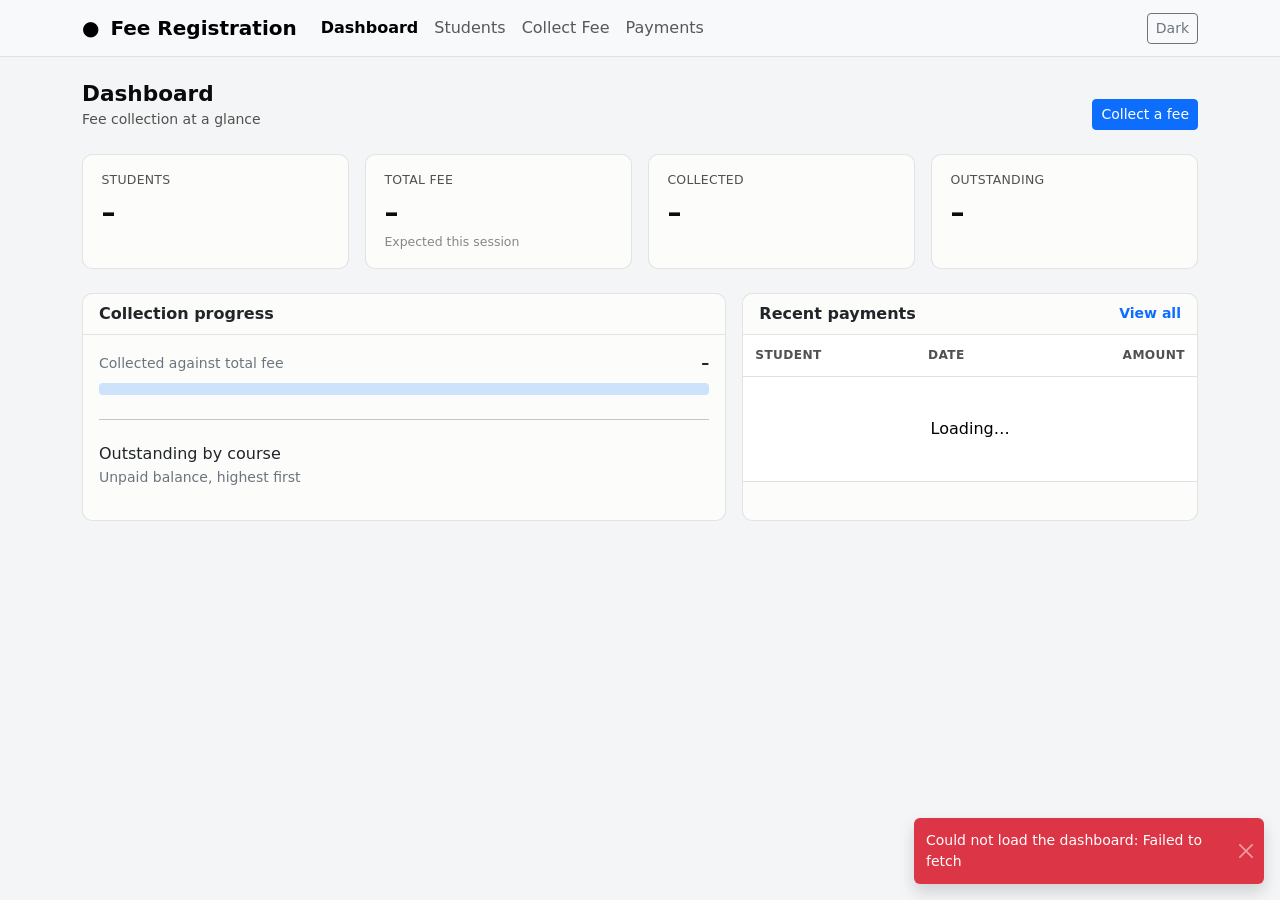
<file: index.html>
<!DOCTYPE html>
<html lang="en" data-bs-theme="light">
<head>
  <meta charset="UTF-8">
  <meta name="viewport" content="width=device-width, initial-scale=1">
  <title>Dashboard &middot; Fee Registration System</title>
  <link href="https://cdn.jsdelivr.net/npm/bootstrap@5.3.3/dist/css/bootstrap.min.css" rel="stylesheet">
  <link href="css/styles.css" rel="stylesheet">
</head>
<body>

  <div data-app-nav></div>

  <main class="container py-4">

    <header class="d-flex flex-wrap justify-content-between align-items-end gap-2 mb-4">
      <div>
        <h1 class="page-title">Dashboard</h1>
        <p class="page-subtitle">Fee collection at a glance</p>
      </div>
      <a href="collect.html" class="btn btn-primary btn-sm">Collect a fee</a>
    </header>

    <!-- KPI row -->
    <section class="row g-3 mb-4" aria-label="Summary">
      <div class="col-6 col-lg-3">
        <div class="stat-tile">
          <p class="stat-tile__label">Students</p>
          <p class="stat-tile__value" data-stat="students">&ndash;</p>
          <p class="stat-tile__note" data-stat="students-note">&nbsp;</p>
        </div>
      </div>
      <div class="col-6 col-lg-3">
        <div class="stat-tile">
          <p class="stat-tile__label">Total fee</p>
          <p class="stat-tile__value" data-stat="expected">&ndash;</p>
          <p class="stat-tile__note">Expected this session</p>
        </div>
      </div>
      <div class="col-6 col-lg-3">
        <div class="stat-tile">
          <p class="stat-tile__label">Collected</p>
          <p class="stat-tile__value" data-stat="collected">&ndash;</p>
          <p class="stat-tile__note" data-stat="collected-note">&nbsp;</p>
        </div>
      </div>
      <div class="col-6 col-lg-3">
        <div class="stat-tile">
          <p class="stat-tile__label">Outstanding</p>
          <p class="stat-tile__value" data-stat="outstanding">&ndash;</p>
          <p class="stat-tile__note" data-stat="outstanding-note">&nbsp;</p>
        </div>
      </div>
    </section>

    <div class="row g-3">

      <!-- Collection meter + outstanding by course -->
      <div class="col-12 col-lg-7">
        <div class="card h-100">
          <div class="card-header">Collection progress</div>
          <div class="card-body">

            <div class="d-flex justify-content-between align-items-baseline mb-2">
              <span class="small text-secondary">Collected against total fee</span>
              <span class="fw-semibold num" data-stat="progress-label">&ndash;</span>
            </div>
            <div class="meter__track" role="progressbar" aria-valuemin="0" aria-valuemax="100"
                 aria-valuenow="0" data-meter-role>
              <div class="meter__fill" style="width:0%" data-meter-fill></div>
            </div>

            <hr class="my-4">

            <h2 class="h6 mb-1">Outstanding by course</h2>
            <p class="small text-secondary mb-3">Unpaid balance, highest first</p>
            <div data-chart="outstanding-by-course"></div>

          </div>
        </div>
      </div>

      <!-- Recent payments -->
      <div class="col-12 col-lg-5">
        <div class="card h-100">
          <div class="card-header d-flex justify-content-between align-items-center">
            <span>Recent payments</span>
            <a href="payments.html" class="small text-decoration-none">View all</a>
          </div>
          <div class="table-responsive">
            <table class="table table-sm mb-0 align-middle">
              <thead>
                <tr>
                  <th scope="col">Student</th>
                  <th scope="col">Date</th>
                  <th scope="col" class="text-end">Amount</th>
                </tr>
              </thead>
              <tbody data-recent-payments>
                <tr><td colspan="3" class="table-empty">Loading&hellip;</td></tr>
              </tbody>
            </table>
          </div>
        </div>
      </div>

    </div>
  </main>

  <script src="https://cdn.jsdelivr.net/npm/bootstrap@5.3.3/dist/js/bootstrap.bundle.min.js"></script>
  <script src="js/utils.js"></script>
  <script src="js/api.js"></script>
  <script src="js/layout.js"></script>
  <script src="js/dashboard.js"></script>
</body>
</html>
</file>
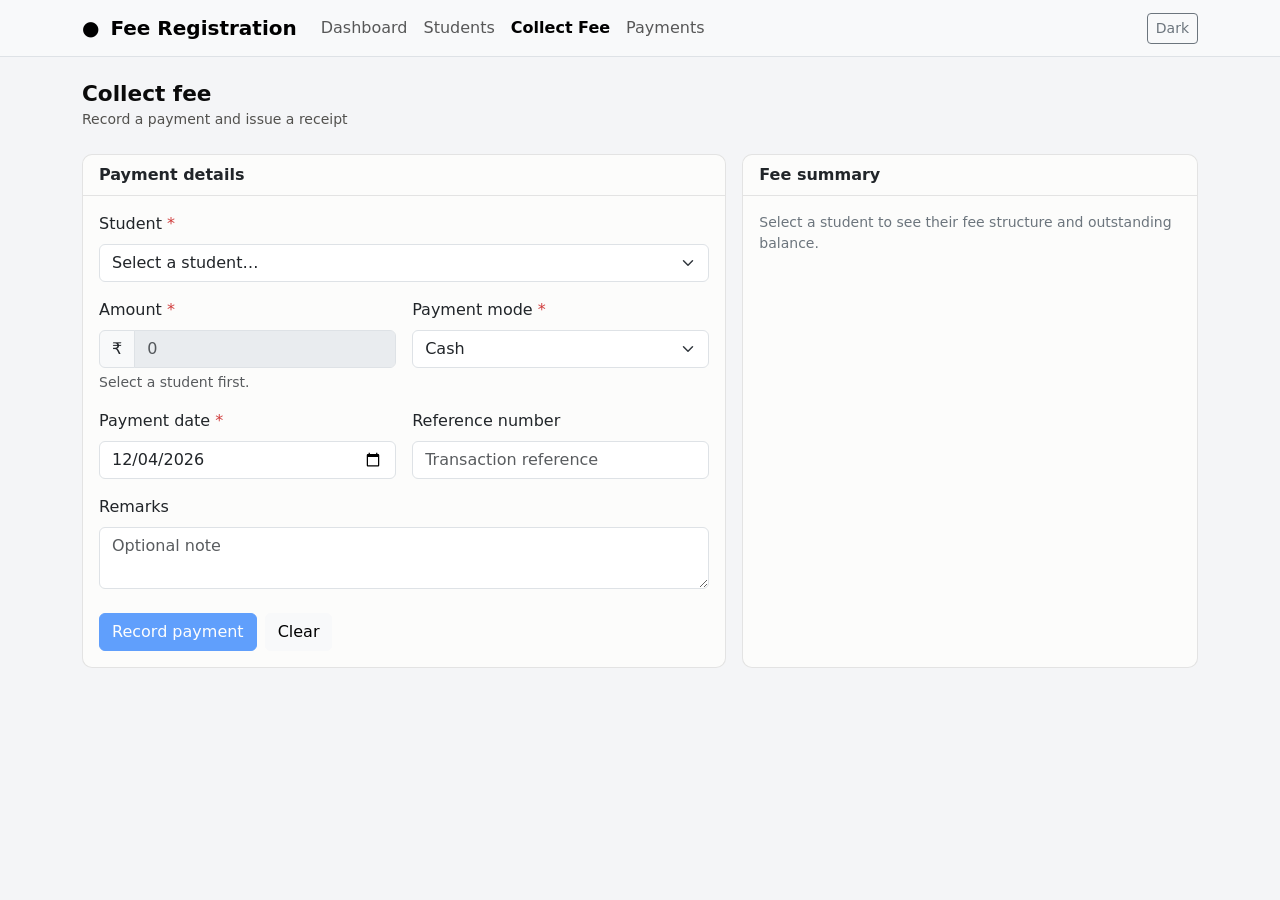
<file: collect.html>
<!DOCTYPE html>
<html lang="en" data-bs-theme="light">
<head>
  <meta charset="UTF-8">
  <meta name="viewport" content="width=device-width, initial-scale=1">
  <title>Collect Fee &middot; Fee Registration System</title>
  <link href="https://cdn.jsdelivr.net/npm/bootstrap@5.3.3/dist/css/bootstrap.min.css" rel="stylesheet">
  <link href="css/styles.css" rel="stylesheet">
</head>
<body>

  <div data-app-nav></div>

  <main class="container py-4">

    <header class="mb-4">
      <h1 class="page-title">Collect fee</h1>
      <p class="page-subtitle">Record a payment and issue a receipt</p>
    </header>

    <div class="row g-3">

      <!-- Payment form -->
      <div class="col-12 col-lg-7">
        <div class="card">
          <div class="card-header">Payment details</div>
          <div class="card-body">
            <form id="paymentForm" novalidate>

              <div class="mb-3">
                <label class="form-label required" for="studentId">Student</label>
                <select class="form-select" id="studentId" name="studentId">
                  <option value="">Select a student&hellip;</option>
                </select>
                <div class="invalid-feedback">Choose the student paying the fee.</div>
              </div>

              <div class="row g-3">
                <div class="col-md-6">
                  <label class="form-label required" for="amount">Amount</label>
                  <div class="input-group has-validation">
                    <span class="input-group-text">&#8377;</span>
                    <input type="number" class="form-control" id="amount" name="amount"
                           min="1" step="1" placeholder="0" disabled>
                    <div class="invalid-feedback">Enter an amount within the balance due.</div>
                  </div>
                  <div class="form-text" data-amount-hint>Select a student first.</div>
                </div>

                <div class="col-md-6">
                  <label class="form-label required" for="mode">Payment mode</label>
                  <select class="form-select" id="mode" name="mode">
                    <option value="Cash">Cash</option>
                    <option value="UPI">UPI</option>
                    <option value="Card">Card</option>
                    <option value="Bank Transfer">Bank Transfer</option>
                    <option value="Cheque">Cheque</option>
                  </select>
                </div>

                <div class="col-md-6">
                  <label class="form-label required" for="date">Payment date</label>
                  <input type="date" class="form-control" id="date" name="date">
                  <div class="invalid-feedback">Pick a date that is not in the future.</div>
                </div>

                <div class="col-md-6">
                  <label class="form-label" for="reference" data-reference-label>
                    Reference number
                  </label>
                  <input type="text" class="form-control" id="reference" name="reference"
                         maxlength="30" placeholder="Transaction / cheque no.">
                  <div class="invalid-feedback">A reference number is required for this mode.</div>
                </div>

                <div class="col-12">
                  <label class="form-label" for="remarks">Remarks</label>
                  <textarea class="form-control" id="remarks" name="remarks" rows="2"
                            maxlength="200" placeholder="Optional note"></textarea>
                </div>
              </div>

              <div class="d-flex gap-2 mt-4">
                <button type="submit" class="btn btn-primary" data-submit-btn disabled>
                  Record payment
                </button>
                <button type="reset" class="btn btn-light">Clear</button>
              </div>
            </form>
          </div>
        </div>
      </div>

      <!-- Fee summary for the selected student -->
      <div class="col-12 col-lg-5">
        <div class="card h-100">
          <div class="card-header">Fee summary</div>
          <div class="card-body" data-fee-summary>
            <p class="text-secondary small mb-0">
              Select a student to see their fee structure and outstanding balance.
            </p>
          </div>
        </div>
      </div>

    </div>
  </main>

  <!-- Receipt -->
  <div class="modal fade" id="receiptModal" tabindex="-1" aria-hidden="true">
    <div class="modal-dialog modal-dialog-centered">
      <div class="modal-content">
        <div class="modal-header no-print">
          <h5 class="modal-title">Payment recorded</h5>
          <button type="button" class="btn-close" data-bs-dismiss="modal" aria-label="Close"></button>
        </div>
        <div class="modal-body">
          <div id="receiptPrintArea" data-receipt-body></div>
        </div>
        <div class="modal-footer no-print">
          <button type="button" class="btn btn-light" data-bs-dismiss="modal">Close</button>
          <button type="button" class="btn btn-primary" data-print-receipt>Print receipt</button>
        </div>
      </div>
    </div>
  </div>

  <script src="https://cdn.jsdelivr.net/npm/bootstrap@5.3.3/dist/js/bootstrap.bundle.min.js"></script>
  <script src="js/utils.js"></script>
  <script src="js/api.js"></script>
  <script src="js/layout.js"></script>
  <script src="js/receipt.js"></script>
  <script src="js/collect.js"></script>
</body>
</html>
</file>
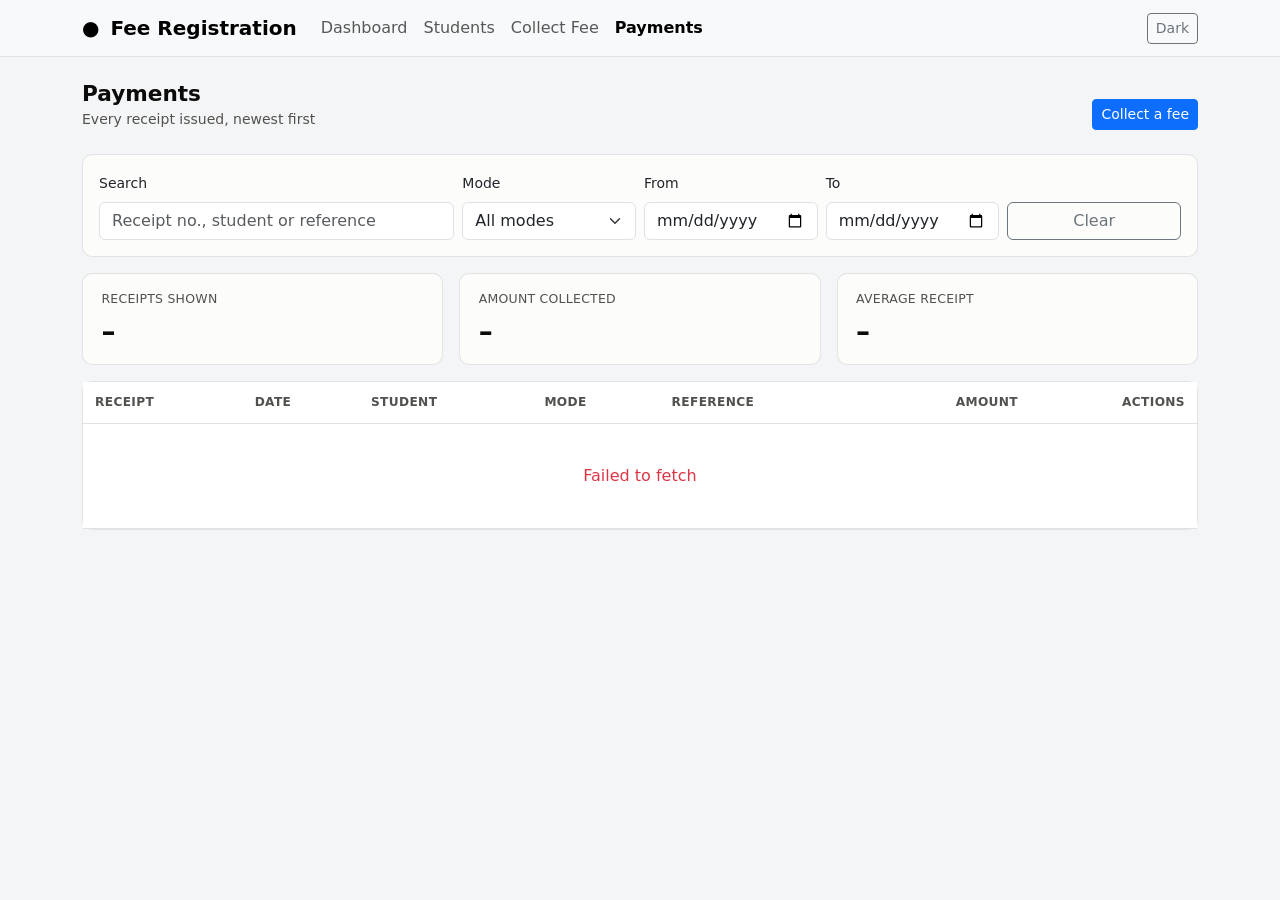
<file: payments.html>
<!DOCTYPE html>
<html lang="en" data-bs-theme="light">
<head>
  <meta charset="UTF-8">
  <meta name="viewport" content="width=device-width, initial-scale=1">
  <title>Payments &middot; Fee Registration System</title>
  <link href="https://cdn.jsdelivr.net/npm/bootstrap@5.3.3/dist/css/bootstrap.min.css" rel="stylesheet">
  <link href="css/styles.css" rel="stylesheet">
</head>
<body>

  <div data-app-nav></div>

  <main class="container py-4">

    <header class="d-flex flex-wrap justify-content-between align-items-end gap-2 mb-4">
      <div>
        <h1 class="page-title">Payments</h1>
        <p class="page-subtitle">Every receipt issued, newest first</p>
      </div>
      <a href="collect.html" class="btn btn-primary btn-sm">Collect a fee</a>
    </header>

    <!-- Filters -->
    <div class="card mb-3">
      <div class="card-body">
        <div class="row g-2 align-items-end">
          <div class="col-12 col-md-4">
            <label class="form-label small" for="filterSearch">Search</label>
            <input type="search" class="form-control" id="filterSearch"
                   placeholder="Receipt no., student or reference">
          </div>
          <div class="col-6 col-md-2">
            <label class="form-label small" for="filterMode">Mode</label>
            <select class="form-select" id="filterMode">
              <option value="">All modes</option>
              <option value="Cash">Cash</option>
              <option value="UPI">UPI</option>
              <option value="Card">Card</option>
              <option value="Bank Transfer">Bank Transfer</option>
              <option value="Cheque">Cheque</option>
            </select>
          </div>
          <div class="col-6 col-md-2">
            <label class="form-label small" for="filterFrom">From</label>
            <input type="date" class="form-control" id="filterFrom">
          </div>
          <div class="col-6 col-md-2">
            <label class="form-label small" for="filterTo">To</label>
            <input type="date" class="form-control" id="filterTo">
          </div>
          <div class="col-6 col-md-2 d-grid">
            <button class="btn btn-outline-secondary" type="button" data-clear-filters>
              Clear
            </button>
          </div>
        </div>
      </div>
    </div>

    <!-- Totals for the current filter -->
    <div class="row g-3 mb-3">
      <div class="col-6 col-md-4">
        <div class="stat-tile">
          <p class="stat-tile__label">Receipts shown</p>
          <p class="stat-tile__value" data-stat="count">&ndash;</p>
        </div>
      </div>
      <div class="col-6 col-md-4">
        <div class="stat-tile">
          <p class="stat-tile__label">Amount collected</p>
          <p class="stat-tile__value" data-stat="total">&ndash;</p>
        </div>
      </div>
      <div class="col-12 col-md-4">
        <div class="stat-tile">
          <p class="stat-tile__label">Average receipt</p>
          <p class="stat-tile__value" data-stat="average">&ndash;</p>
        </div>
      </div>
    </div>

    <!-- Table -->
    <div class="card">
      <div class="table-responsive">
        <table class="table table-hover align-middle mb-0">
          <thead>
            <tr>
              <th scope="col">Receipt</th>
              <th scope="col">Date</th>
              <th scope="col">Student</th>
              <th scope="col">Mode</th>
              <th scope="col">Reference</th>
              <th scope="col" class="text-end">Amount</th>
              <th scope="col" class="text-end">Actions</th>
            </tr>
          </thead>
          <tbody data-payment-rows>
            <tr><td colspan="7" class="table-empty">Loading&hellip;</td></tr>
          </tbody>
        </table>
      </div>
    </div>
  </main>

  <!-- Receipt -->
  <div class="modal fade" id="receiptModal" tabindex="-1" aria-hidden="true">
    <div class="modal-dialog modal-dialog-centered">
      <div class="modal-content">
        <div class="modal-header no-print">
          <h5 class="modal-title">Receipt</h5>
          <button type="button" class="btn-close" data-bs-dismiss="modal" aria-label="Close"></button>
        </div>
        <div class="modal-body">
          <div id="receiptPrintArea" data-receipt-body></div>
        </div>
        <div class="modal-footer no-print">
          <button type="button" class="btn btn-light" data-bs-dismiss="modal">Close</button>
          <button type="button" class="btn btn-primary" data-print-receipt>Print receipt</button>
        </div>
      </div>
    </div>
  </div>

  <script src="https://cdn.jsdelivr.net/npm/bootstrap@5.3.3/dist/js/bootstrap.bundle.min.js"></script>
  <script src="js/utils.js"></script>
  <script src="js/api.js"></script>
  <script src="js/layout.js"></script>
  <script src="js/receipt.js"></script>
  <script src="js/payments.js"></script>
</body>
</html>
</file>
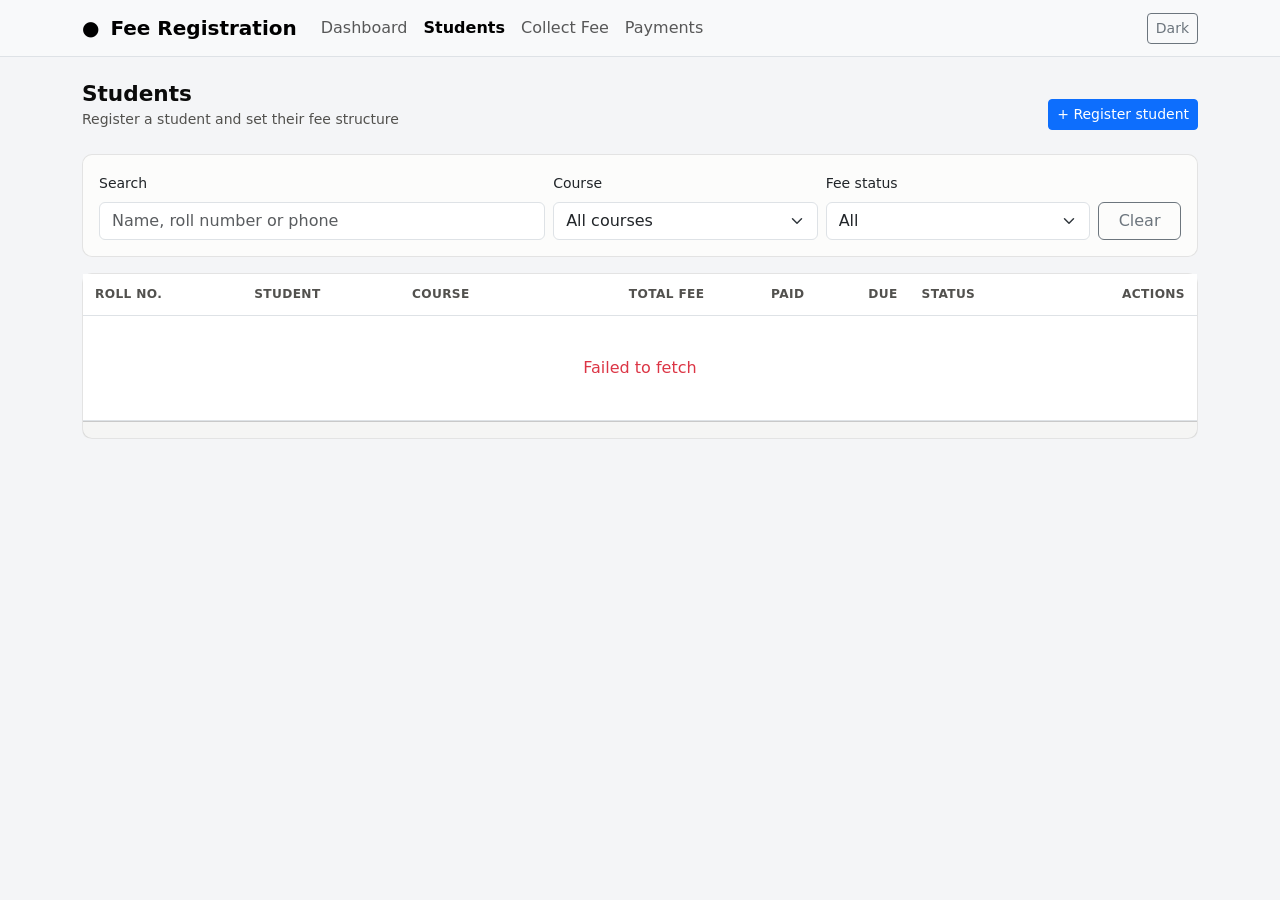
<file: students.html>
<!DOCTYPE html>
<html lang="en" data-bs-theme="light">
<head>
  <meta charset="UTF-8">
  <meta name="viewport" content="width=device-width, initial-scale=1">
  <title>Students &middot; Fee Registration System</title>
  <link href="https://cdn.jsdelivr.net/npm/bootstrap@5.3.3/dist/css/bootstrap.min.css" rel="stylesheet">
  <link href="css/styles.css" rel="stylesheet">
</head>
<body>

  <div data-app-nav></div>

  <main class="container py-4">

    <header class="d-flex flex-wrap justify-content-between align-items-end gap-2 mb-4">
      <div>
        <h1 class="page-title">Students</h1>
        <p class="page-subtitle">Register a student and set their fee structure</p>
      </div>
      <button class="btn btn-primary btn-sm" type="button" data-add-student>
        + Register student
      </button>
    </header>

    <!-- Filters -->
    <div class="card mb-3">
      <div class="card-body">
        <div class="row g-2 align-items-end">
          <div class="col-12 col-md-5">
            <label class="form-label small" for="filterSearch">Search</label>
            <input type="search" class="form-control" id="filterSearch"
                   placeholder="Name, roll number or phone">
          </div>
          <div class="col-6 col-md-3">
            <label class="form-label small" for="filterCourse">Course</label>
            <select class="form-select" id="filterCourse">
              <option value="">All courses</option>
            </select>
          </div>
          <div class="col-6 col-md-3">
            <label class="form-label small" for="filterStatus">Fee status</label>
            <select class="form-select" id="filterStatus">
              <option value="">All</option>
              <option value="paid">Paid</option>
              <option value="partial">Partial</option>
              <option value="unpaid">Unpaid</option>
            </select>
          </div>
          <div class="col-12 col-md-1 d-grid">
            <button class="btn btn-outline-secondary" type="button" data-clear-filters
                    title="Clear filters">Clear</button>
          </div>
        </div>
      </div>
    </div>

    <!-- Table -->
    <div class="card">
      <div class="table-responsive">
        <table class="table table-hover align-middle mb-0">
          <thead>
            <tr>
              <th scope="col">Roll no.</th>
              <th scope="col">Student</th>
              <th scope="col">Course</th>
              <th scope="col" class="text-end">Total fee</th>
              <th scope="col" class="text-end">Paid</th>
              <th scope="col" class="text-end">Due</th>
              <th scope="col">Status</th>
              <th scope="col" class="text-end">Actions</th>
            </tr>
          </thead>
          <tbody data-student-rows>
            <tr><td colspan="8" class="table-empty">Loading&hellip;</td></tr>
          </tbody>
        </table>
      </div>
      <div class="card-footer small text-secondary" data-row-count></div>
    </div>
  </main>

  <!-- Add / edit student -->
  <div class="modal fade" id="studentModal" tabindex="-1" aria-hidden="true">
    <div class="modal-dialog modal-lg modal-dialog-scrollable">
      <div class="modal-content">
        <form id="studentForm" novalidate>
          <div class="modal-header">
            <h5 class="modal-title" data-modal-title>Register student</h5>
            <button type="button" class="btn-close" data-bs-dismiss="modal" aria-label="Close"></button>
          </div>

          <div class="modal-body">
            <h6 class="text-secondary small text-uppercase mb-3">Personal details</h6>
            <div class="row g-3 mb-4">
              <div class="col-md-6">
                <label class="form-label required" for="name">Full name</label>
                <input type="text" class="form-control" id="name" name="name" maxlength="60">
                <div class="invalid-feedback">Enter the student's full name.</div>
              </div>
              <div class="col-md-6">
                <label class="form-label required" for="rollNo">Roll number</label>
                <input type="text" class="form-control" id="rollNo" name="rollNo" maxlength="20">
                <div class="invalid-feedback">Enter a roll number.</div>
              </div>
              <div class="col-md-6">
                <label class="form-label required" for="course">Course</label>
                <input type="text" class="form-control" id="course" name="course"
                       list="courseOptions" maxlength="40">
                <datalist id="courseOptions"></datalist>
                <div class="invalid-feedback">Enter a course.</div>
              </div>
              <div class="col-md-3">
                <label class="form-label required" for="year">Year</label>
                <select class="form-select" id="year" name="year">
                  <option value="1">1</option>
                  <option value="2">2</option>
                  <option value="3">3</option>
                  <option value="4">4</option>
                </select>
              </div>
              <div class="col-md-3">
                <label class="form-label" for="section">Section</label>
                <input type="text" class="form-control" id="section" name="section" maxlength="2">
              </div>
              <div class="col-md-6">
                <label class="form-label required" for="email">Email</label>
                <input type="email" class="form-control" id="email" name="email" maxlength="80">
                <div class="invalid-feedback">Enter a valid email address.</div>
              </div>
              <div class="col-md-6">
                <label class="form-label required" for="phone">Phone</label>
                <input type="tel" class="form-control" id="phone" name="phone" maxlength="10"
                       inputmode="numeric" placeholder="10 digits">
                <div class="invalid-feedback">Enter a 10-digit phone number.</div>
              </div>
              <div class="col-md-6">
                <label class="form-label" for="guardian">Guardian name</label>
                <input type="text" class="form-control" id="guardian" name="guardian" maxlength="60">
              </div>
              <div class="col-md-6">
                <label class="form-label required" for="admissionDate">Admission date</label>
                <input type="date" class="form-control" id="admissionDate" name="admissionDate">
                <div class="invalid-feedback">Pick an admission date.</div>
              </div>
            </div>

            <h6 class="text-secondary small text-uppercase mb-3">Fee structure</h6>
            <div class="row g-3">
              <div class="col-md-4">
                <label class="form-label" for="tuition">Tuition fee</label>
                <input type="number" class="form-control fee-input" id="tuition" name="tuition"
                       min="0" step="100" value="0">
                <div class="invalid-feedback">Enter zero or a positive amount.</div>
              </div>
              <div class="col-md-4">
                <label class="form-label" for="transport">Transport fee</label>
                <input type="number" class="form-control fee-input" id="transport" name="transport"
                       min="0" step="100" value="0">
                <div class="invalid-feedback">Enter zero or a positive amount.</div>
              </div>
              <div class="col-md-4">
                <label class="form-label" for="hostel">Hostel fee</label>
                <input type="number" class="form-control fee-input" id="hostel" name="hostel"
                       min="0" step="100" value="0">
                <div class="invalid-feedback">Enter zero or a positive amount.</div>
              </div>
              <div class="col-md-4">
                <label class="form-label" for="exam">Exam fee</label>
                <input type="number" class="form-control fee-input" id="exam" name="exam"
                       min="0" step="100" value="0">
                <div class="invalid-feedback">Enter zero or a positive amount.</div>
              </div>
              <div class="col-md-4">
                <label class="form-label" for="other">Other charges</label>
                <input type="number" class="form-control fee-input" id="other" name="other"
                       min="0" step="100" value="0">
                <div class="invalid-feedback">Enter zero or a positive amount.</div>
              </div>
              <div class="col-md-4">
                <label class="form-label">Total fee</label>
                <div class="form-control bg-body-secondary num fw-semibold" data-fee-total>&ndash;</div>
              </div>
            </div>

            <div class="alert alert-warning small mt-3 d-none" data-fee-warning role="alert"></div>
          </div>

          <div class="modal-footer">
            <button type="button" class="btn btn-light" data-bs-dismiss="modal">Cancel</button>
            <button type="submit" class="btn btn-primary" data-submit-btn>Save student</button>
          </div>
        </form>
      </div>
    </div>
  </div>

  <!-- Student detail -->
  <div class="modal fade" id="detailModal" tabindex="-1" aria-hidden="true">
    <div class="modal-dialog modal-lg modal-dialog-scrollable">
      <div class="modal-content">
        <div class="modal-header">
          <h5 class="modal-title">Student details</h5>
          <button type="button" class="btn-close" data-bs-dismiss="modal" aria-label="Close"></button>
        </div>
        <div class="modal-body" data-detail-body></div>
        <div class="modal-footer">
          <button type="button" class="btn btn-light" data-bs-dismiss="modal">Close</button>
          <a class="btn btn-primary" data-detail-collect href="collect.html">Collect fee</a>
        </div>
      </div>
    </div>
  </div>

  <script src="https://cdn.jsdelivr.net/npm/bootstrap@5.3.3/dist/js/bootstrap.bundle.min.js"></script>
  <script src="js/utils.js"></script>
  <script src="js/api.js"></script>
  <script src="js/layout.js"></script>
  <script src="js/students.js"></script>
</body>
</html>
</file>
<file: css/styles.css>
/* ==========================================================================
   Fee Registration System - custom styles
   Bootstrap 5.3 supplies the base; this file only adds tokens + the few
   components Bootstrap does not have (stat tiles, meter, bar chart, receipt).
   ========================================================================== */

/* --- Design tokens -------------------------------------------------------- */
:root {
  color-scheme: light;

  --surface-1:      #fcfcfb;   /* card / chart surface */
  --page-plane:     #f4f5f7;   /* app background       */
  --text-primary:   #0b0b0b;
  --text-secondary: #52514e;
  --text-muted:     #898781;
  --hairline:       rgba(11, 11, 11, 0.10);
  --gridline:       #e1e0d9;

  /* Sequential blue ramp - used for every magnitude bar and meter */
  --seq-100: #cde2fb;
  --seq-250: #86b6ef;
  --seq-450: #2a78d6;
  --seq-550: #1c5cab;

  /* The meter's empty track. Must clearly read as "not filled". */
  --meter-track: #cde2fb;

  /* Status palette - reserved. Never reused as a "series" colour. */
  --status-good:     #0ca30c;
  --status-warning:  #fab219;
  --status-serious:  #ec835a;
  --status-critical: #d03b3b;

  --radius: 10px;
}

[data-bs-theme="dark"] {
  color-scheme: dark;

  --surface-1:      #1a1a19;
  --page-plane:     #0d0d0d;
  --text-primary:   #ffffff;
  --text-secondary: #c3c2b7;
  --text-muted:     #898781;
  --hairline:       rgba(255, 255, 255, 0.10);
  --gridline:       #2c2c2a;

  --seq-100: #184f95;
  --seq-250: #256abf;
  --seq-450: #3987e5;
  --seq-550: #86b6ef;

  /* A dimmed wash of the fill hue - the light-mode step would read as filled. */
  --meter-track: rgba(57, 135, 229, 0.22);
}

/* --- Base ----------------------------------------------------------------- */
body {
  background: var(--page-plane);
  color: var(--text-primary);
  font-family: system-ui, -apple-system, "Segoe UI", sans-serif;
  min-height: 100vh;
}

.page-title {
  font-size: 1.35rem;
  font-weight: 600;
  margin: 0;
}

.page-subtitle {
  color: var(--text-secondary);
  font-size: 0.875rem;
  margin: 0.15rem 0 0;
}

.card {
  background: var(--surface-1);
  border: 1px solid var(--hairline);
  border-radius: var(--radius);
}

.card-header {
  background: transparent;
  border-bottom: 1px solid var(--hairline);
  font-weight: 600;
}

/* Money columns must align vertically -> tabular figures. */
.num {
  font-variant-numeric: tabular-nums;
  text-align: right;
  white-space: nowrap;
}

/* --- Stat tiles (KPI row) ------------------------------------------------- */
.stat-tile {
  background: var(--surface-1);
  border: 1px solid var(--hairline);
  border-radius: var(--radius);
  padding: 1rem 1.15rem;
  height: 100%;
}

.stat-tile__label {
  color: var(--text-secondary);
  font-size: 0.78rem;
  font-weight: 500;
  letter-spacing: 0.02em;
  text-transform: uppercase;
  margin: 0;
}

/* Standalone figures keep proportional figures (they are not in a column). */
.stat-tile__value {
  color: var(--text-primary);
  font-size: 1.75rem;
  font-weight: 600;
  line-height: 1.2;
  margin: 0.35rem 0 0;
}

.stat-tile__note {
  color: var(--text-muted);
  font-size: 0.78rem;
  margin: 0.25rem 0 0;
}

/* --- Meter (one ratio against a limit) ------------------------------------ */
.meter__track {
  background: var(--meter-track);
  border-radius: 4px;
  height: 12px;
  overflow: hidden;
  width: 100%;
}

.meter__fill {
  background: var(--seq-450);
  border-radius: 0 4px 4px 0;
  height: 100%;
  transition: width 0.4s ease;
}

/* --- Horizontal bar chart (magnitude, single hue) ------------------------- */
.viz-bar {
  align-items: center;
  display: grid;
  gap: 0.75rem;
  grid-template-columns: minmax(90px, 30%) 1fr minmax(84px, auto);
  padding: 5px 0; /* keeps a >=2px surface gap between adjacent bars */
}

.viz-bar__label {
  color: var(--text-secondary);
  font-size: 0.82rem;
  overflow: hidden;
  text-overflow: ellipsis;
  white-space: nowrap;
}

.viz-bar__track {
  background: transparent;
  border-bottom: 1px solid var(--gridline);
  height: 14px;
  position: relative;
}

.viz-bar__fill {
  background: var(--seq-450);
  border-radius: 0 4px 4px 0; /* rounded data-end, anchored to the baseline */
  bottom: 0;
  cursor: pointer;
  height: 10px;
  left: 0;
  min-width: 2px;
  position: absolute;
}

.viz-bar__value {
  color: var(--text-secondary);
  font-size: 0.82rem;
  font-variant-numeric: tabular-nums;
  text-align: right;
}

.viz-empty {
  color: var(--text-muted);
  font-size: 0.875rem;
  padding: 1.5rem 0;
  text-align: center;
}

/* --- Status badges (colour is never the only channel - each has a label) -- */
.badge-status {
  border-radius: 999px;
  font-size: 0.72rem;
  font-weight: 600;
  letter-spacing: 0.01em;
  padding: 0.3em 0.7em;
}

.badge-status--paid    { background: rgba(12, 163, 12, 0.14);  color: var(--status-good); }
.badge-status--partial { background: rgba(250, 178, 25, 0.18); color: #8a6100; }
.badge-status--unpaid  { background: rgba(208, 59, 59, 0.14);  color: var(--status-critical); }

[data-bs-theme="dark"] .badge-status--partial { color: var(--status-warning); }

/* --- Tables --------------------------------------------------------------- */
.table > :not(caption) > * > * {
  padding: 0.7rem 0.75rem;
}

.table thead th {
  color: var(--text-secondary);
  font-size: 0.76rem;
  font-weight: 600;
  letter-spacing: 0.03em;
  text-transform: uppercase;
}

.table-empty {
  color: var(--text-muted);
  padding: 2.5rem 1rem !important;
  text-align: center;
}

/* --- Receipt -------------------------------------------------------------- */
.receipt {
  border: 1px solid var(--hairline);
  border-radius: var(--radius);
  padding: 1.5rem;
}

.receipt__brand {
  border-bottom: 2px solid var(--seq-450);
  margin-bottom: 1rem;
  padding-bottom: 0.75rem;
}

.receipt__amount {
  border-top: 1px solid var(--hairline);
  font-size: 1.4rem;
  font-weight: 600;
  margin-top: 1rem;
  padding-top: 0.75rem;
}

.receipt dt {
  color: var(--text-secondary);
  font-size: 0.78rem;
  font-weight: 500;
}

.receipt dd {
  font-size: 0.92rem;
  margin-bottom: 0.75rem;
}

/* --- Misc ----------------------------------------------------------------- */
.fee-breakdown-row {
  border-bottom: 1px dashed var(--gridline);
  display: flex;
  justify-content: space-between;
  padding: 0.4rem 0;
}

.fee-breakdown-row:last-child {
  border-bottom: 0;
}

.toast-stack {
  bottom: 1rem;
  position: fixed;
  right: 1rem;
  z-index: 1090;
}

.required::after {
  color: var(--status-critical);
  content: " *";
}

/* --- Print (receipt only) ------------------------------------------------- */
@media print {
  body * { visibility: hidden; }
  #receiptPrintArea, #receiptPrintArea * { visibility: visible; }
  #receiptPrintArea {
    left: 0;
    position: absolute;
    top: 0;
    width: 100%;
  }
  .no-print { display: none !important; }
}
</file>
